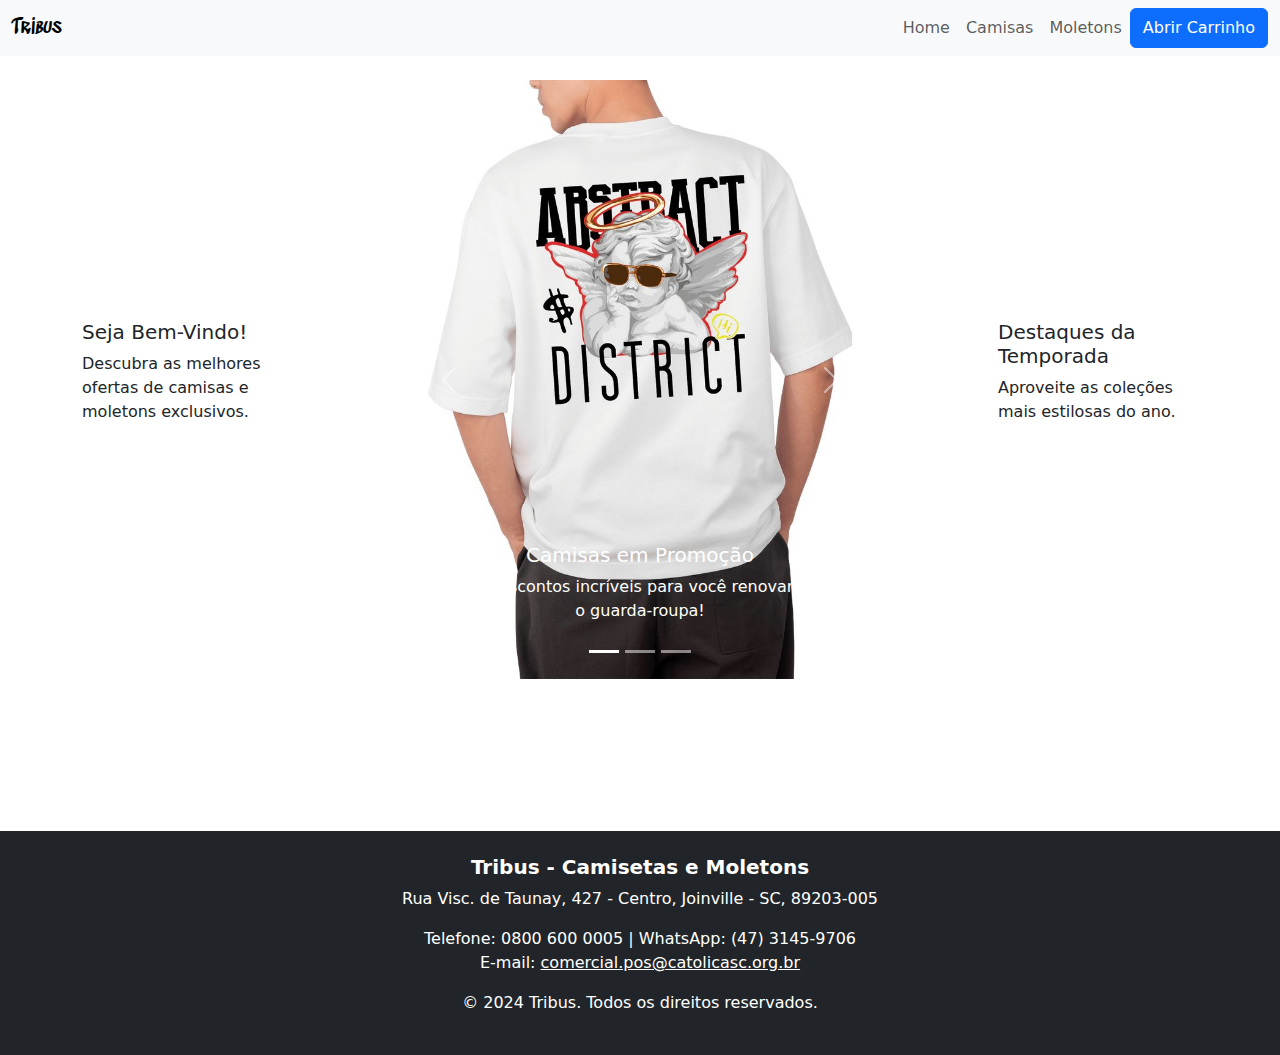
<file: src/index.html>
<!DOCTYPE html>
<html lang="en">

<head>
    <meta charset="UTF-8">
    <meta name="viewport" content="width=device-width, initial-scale=1.0">
    <link rel="stylesheet" type="text/css" href="../styles/style.css">
    <script src="https://cdn.jsdelivr.net/npm/bootstrap@5.3.3/dist/js/bootstrap.bundle.min.js"></script>
    <link href="https://cdn.jsdelivr.net/npm/bootstrap@5.3.3/dist/css/bootstrap.min.css" rel="stylesheet"
        integrity="sha384-QWTKZyjpPEjISv5WaRU9OFeRpok6YctnYmDr5pNlyT2bRjXh0JMhjY6hW+ALEwIH" crossorigin="anonymous">
    <script src="https://cdn.jsdelivr.net/npm/bootstrap@5.3.3/dist/js/bootstrap.bundle.min.js"
        integrity="sha384-YvpcrYf0tY3lHB60NNkmXc5s9fDVZLESaAA55NDzOxhy9GkcIdslK1eN7N6jIeHz"
        crossorigin="anonymous"></script>
    <link href="https://fonts.googleapis.com/css2?family=Sedgwick+Ave+Display&display=swap" rel="stylesheet">
    <title>Tela Inicial</title>
</head>

<body>

    <nav class="navbar navbar-expand-lg navbar-light bg-light">
        <div class="container-fluid">
            <a class="navbar-brand" href="../src/index.html">Tribus</a>
            <button class="navbar-toggler" type="button" data-bs-toggle="collapse" data-bs-target="#navbarNav"
                aria-controls="navbarNav" aria-expanded="false" aria-label="Toggle navigation">
                <span class="navbar-toggler-icon"></span>
            </button>
            <div class="collapse navbar-collapse" id="navbarNav">
                <ul class="navbar-nav ms-auto">
                    <li class="nav-item">
                        <a class="nav-link" href="../src/index.html">Home</a>
                    </li>
                    <li class="nav-item">
                        <a class="nav-link" href="../src/camisas.html">Camisas</a>
                    </li>
                    <li class="nav-item">
                        <a class="nav-link" href="../src/moletons.html">Moletons</a>
                    </li>
                    <button class="btn btn-primary" type="button" data-bs-toggle="offcanvas"
                        data-bs-target="#cartOffcanvas" aria-controls="cartOffcanvas">
                        Abrir Carrinho
                    </button>
                </ul>
            </div>
        </div>
    </nav>



    <!-- Carrinho Lateral -->
    <div class="offcanvas offcanvas-end" tabindex="-1" id="cartOffcanvas" aria-labelledby="cartOffcanvasLabel">
        <div class="offcanvas-header">
            <h5 class="offcanvas-title" id="cartOffcanvasLabel">Meu Carrinho</h5>
            <button type="button" class="btn-close" data-bs-dismiss="offcanvas" aria-label="Fechar"></button>
        </div>
        <div class="offcanvas-body">
            <p class="text-muted">Confira os itens adicionados ao carrinho:</p>

            <!-- Lista de Itens no Carrinho -->
            <ul class="list-group mb-3">
                <li class="list-group-item d-flex justify-content-between align-items-center">
                    Camisa Exclusiva
                    <span>R$ 99,90</span>
                </li>
                <li class="list-group-item d-flex justify-content-between align-items-center">
                    Moletom Tribus
                    <span>R$ 149,90</span>
                </li>
            </ul>

            <!-- Total -->
            <p><strong>Total:</strong> R$ 249,80</p>

            <!-- Botões de Ação -->
            <div class="d-flex gap-2">
                <button class="btn btn-success w-50">Finalizar Compra</button>
                <button class="btn btn-outline-danger w-50">Esvaziar Carrinho</button>
            </div>
        </div>
    </div>

    <div class="container mt-4">
        <div class="d-flex align-items-center justify-content-between">
            <!-- Texto à Esquerda -->
            <div class="text-left me-3" style="max-width: 200px;">
                <h5>Seja Bem-Vindo!</h5>
                <p>Descubra as melhores ofertas de camisas e moletons exclusivos.</p>
            </div>

            <!-- Carrossel -->
            <div class="d-flex justify-content-center">
                <div id="carouselExampleIndicators" class="carousel slide" data-bs-ride="carousel"
                    style="max-width: 450px;">
                    <div class="carousel-indicators">
                        <button type="button" data-bs-target="#carouselExampleIndicators" data-bs-slide-to="0"
                            class="active" aria-current="true" aria-label="Slide 1"></button>
                        <button type="button" data-bs-target="#carouselExampleIndicators" data-bs-slide-to="1"
                            aria-label="Slide 2"></button>
                        <button type="button" data-bs-target="#carouselExampleIndicators" data-bs-slide-to="2"
                            aria-label="Slide 3"></button>
                    </div>
                    <div class="carousel-inner">
                        <div class="carousel-item active">
                            <img src="../img/camisa_distrito.jpg" class="d-block w-100" alt="Promoção de Camisas">
                            <div class="carousel-caption d-none d-md-block">
                                <h5>Camisas em Promoção</h5>
                                <p>Descontos incríveis para você renovar o guarda-roupa!</p>
                            </div>
                        </div>
                        <div class="carousel-item">
                            <img src="../img/camisa_anjo.jpg" class="d-block w-100" alt="Novidades em Moletons">
                            <div class="carousel-caption d-none d-md-block">
                                <h5>Novidades Exclusivas</h5>
                                <p>Conheça os novos designs inspiradores da coleção Tribus.</p>
                            </div>
                        </div>
                        <div class="carousel-item">
                            <img src="../img/camisa_cachorro.jpg" class="d-block w-100"
                                alt="Camisas temáticas de animais">
                            <div class="carousel-caption d-none d-md-block">
                                <h5>Camisas Temáticas</h5>
                                <p>Para os apaixonados por pets e estilo único!</p>
                            </div>
                        </div>
                    </div>
                    <button class="carousel-control-prev" type="button" data-bs-target="#carouselExampleIndicators"
                        data-bs-slide="prev">
                        <span class="carousel-control-prev-icon" aria-hidden="true"></span>
                        <span class="visually-hidden">Anterior</span>
                    </button>
                    <button class="carousel-control-next" type="button" data-bs-target="#carouselExampleIndicators"
                        data-bs-slide="next">
                        <span class="carousel-control-next-icon" aria-hidden="true"></span>
                        <span class="visually-hidden">Próximo</span>
                    </button>
                </div>
            </div>

            <!-- Texto à Direita -->
            <div class="text-right ms-3" style="max-width: 200px;">
                <h5>Destaques da Temporada</h5>
                <p>Aproveite as coleções mais estilosas do ano.</p>
            </div>
        </div>
    </div>

    </div>
    <div class="container mt-4 cards-container">
        <div class="row row-cols-1 row-cols-sm-2 row-cols-md-4 g-4">
        </div>
    </div>


    <footer class="bg-dark text-white text-center py-4">
        <div class="container">
            <h5 class="fw-bold">Tribus - Camisetas e Moletons</h5>
            <p>Rua Visc. de Taunay, 427 - Centro, Joinville - SC, 89203-005</p>
            <p>
                Telefone: 0800 600 0005 | WhatsApp: (47) 3145-9706<br>
                E-mail: <a href="mailto:comercial.pos@catolicasc.org.br"
                    class="text-white text-decoration-underline">comercial.pos@catolicasc.org.br</a>
            </p>
            <p class="mt-3">&copy; 2024 Tribus. Todos os direitos reservados.</p>
        </div>
    </footer>

</body>

</html>
</file>
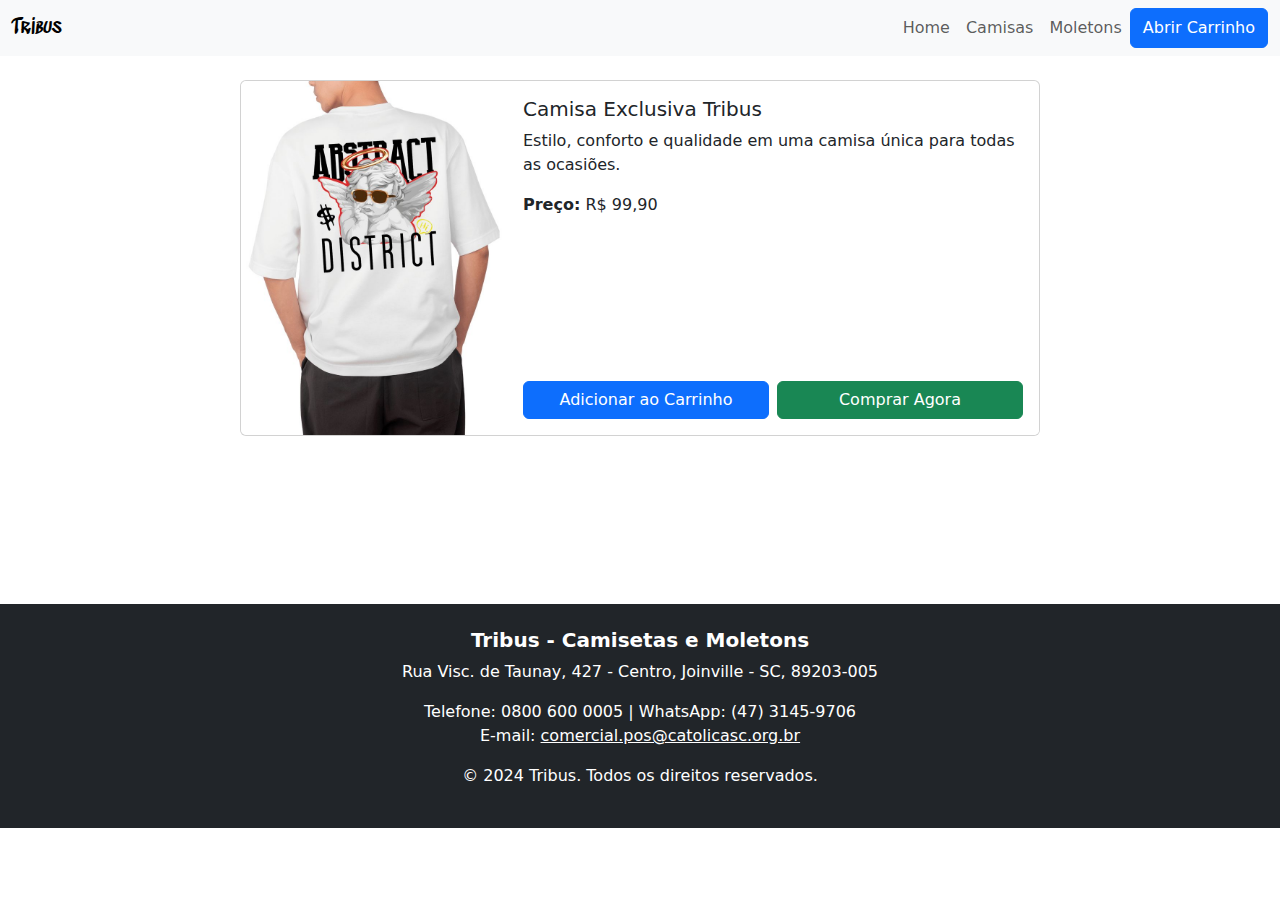
<file: src/camisa.html>
<!DOCTYPE html>
<html lang="en">

<head>
    <meta charset="UTF-8">
    <meta name="viewport" content="width=device-width, initial-scale=1.0">
    <link rel="stylesheet" type="text/css" href="../styles/style.css">
    <script src="https://cdn.jsdelivr.net/npm/bootstrap@5.3.3/dist/js/bootstrap.bundle.min.js"></script>
    <link href="https://cdn.jsdelivr.net/npm/bootstrap@5.3.3/dist/css/bootstrap.min.css" rel="stylesheet"
        integrity="sha384-QWTKZyjpPEjISv5WaRU9OFeRpok6YctnYmDr5pNlyT2bRjXh0JMhjY6hW+ALEwIH" crossorigin="anonymous">
    <script src="https://cdn.jsdelivr.net/npm/bootstrap@5.3.3/dist/js/bootstrap.bundle.min.js"
        integrity="sha384-YvpcrYf0tY3lHB60NNkmXc5s9fDVZLESaAA55NDzOxhy9GkcIdslK1eN7N6jIeHz"
        crossorigin="anonymous"></script>
    <link href="https://fonts.googleapis.com/css2?family=Sedgwick+Ave+Display&display=swap" rel="stylesheet">
    <title>Tela de Camisa</title>
</head>

<body>

    <nav class="navbar navbar-expand-lg navbar-light bg-light">
        <div class="container-fluid">
            <a class="navbar-brand" href="./index.html">Tribus</a>
            <button class="navbar-toggler" type="button" data-bs-toggle="collapse" data-bs-target="#navbarNav"
                aria-controls="navbarNav" aria-expanded="false" aria-label="Toggle navigation">
                <span class="navbar-toggler-icon"></span>
            </button>
            <div class="collapse navbar-collapse" id="navbarNav">
                <ul class="navbar-nav ms-auto">
                    <li class="nav-item">
                        <a class="nav-link" href="../src/index.html">Home</a>
                    </li>
                    <li class="nav-item">
                        <a class="nav-link" href="../src/camisas.html">Camisas</a>
                    </li>
                    <li class="nav-item">
                        <a class="nav-link" href="../src/moletons.html">Moletons</a>
                    </li>
                    <button class="btn btn-primary" type="button" data-bs-toggle="offcanvas"
                        data-bs-target="#cartOffcanvas" aria-controls="cartOffcanvas">
                        Abrir Carrinho
                    </button>
                </ul>
            </div>
        </div>
    </nav>

    <!-- Carrinho Lateral -->
    <div class="offcanvas offcanvas-end" tabindex="-1" id="cartOffcanvas" aria-labelledby="cartOffcanvasLabel">
        <div class="offcanvas-header">
            <h5 class="offcanvas-title" id="cartOffcanvasLabel">Meu Carrinho</h5>
            <button type="button" class="btn-close" data-bs-dismiss="offcanvas" aria-label="Fechar"></button>
        </div>
        <div class="offcanvas-body">
            <p class="text-muted">Confira os itens adicionados ao carrinho:</p>

            <!-- Lista de Itens no Carrinho -->
            <ul class="list-group mb-3">
                <li class="list-group-item d-flex justify-content-between align-items-center">
                    Camisa Exclusiva
                    <span>R$ 99,90</span>
                </li>
                <li class="list-group-item d-flex justify-content-between align-items-center">
                    Moletom Tribus
                    <span>R$ 149,90</span>
                </li>
            </ul>

            <!-- Total -->
            <p><strong>Total:</strong> R$ 249,80</p>

            <!-- Botões de Ação -->
            <div class="d-flex gap-2">
                <button class="btn btn-success w-50">Finalizar Compra</button>
                <button class="btn btn-outline-danger w-50">Esvaziar Carrinho</button>
            </div>
        </div>
    </div>

    <!-- Cartão do produto -->
    <div class="container mt-4 d-flex justify-content-center">
        <div class="card mb-3" style="max-width: 800px;">
            <div class="row g-0">
                <!-- Imagem do Produto -->
                <div class="col-md-4">
                    <img src="../img/camisa_distrito.jpg" class="img-fluid rounded-start" alt="Camisa Exclusiva">
                </div>
                <!-- Descrição e Botões -->
                <div class="col-md-8 d-flex flex-column justify-content-between">
                    <div class="card-body">
                        <h5 class="card-title">Camisa Exclusiva Tribus</h5>
                        <p class="card-text">Estilo, conforto e qualidade em uma camisa única para todas as ocasiões.
                        </p>
                        <p class="card-text"><strong>Preço:</strong> R$ 99,90</p>
                    </div>
                    <div class="card-footer bg-white border-0 d-flex gap-2 p-3">
                        <button class="btn btn-primary w-50">Adicionar ao Carrinho</button>
                        <button class="btn btn-success w-50">Comprar Agora</button>
                    </div>
                </div>
            </div>
        </div>
    </div>

    <div class="container mt-4 cards-container">
        <div class="row row-cols-1 row-cols-sm-2 row-cols-md-4 g-4">
        </div>
    </div>

    <footer class="bg-dark text-white text-center py-4">
        <div class="container">
            <h5 class="fw-bold">Tribus - Camisetas e Moletons</h5>
            <p>Rua Visc. de Taunay, 427 - Centro, Joinville - SC, 89203-005</p>
            <p>
                Telefone: 0800 600 0005 | WhatsApp: (47) 3145-9706<br>
                E-mail: <a href="mailto:comercial.pos@catolicasc.org.br"
                    class="text-white text-decoration-underline">comercial.pos@catolicasc.org.br</a>
            </p>
            <p class="mt-3">&copy; 2024 Tribus. Todos os direitos reservados.</p>
        </div>
    </footer>

</body>

</html>
</file>
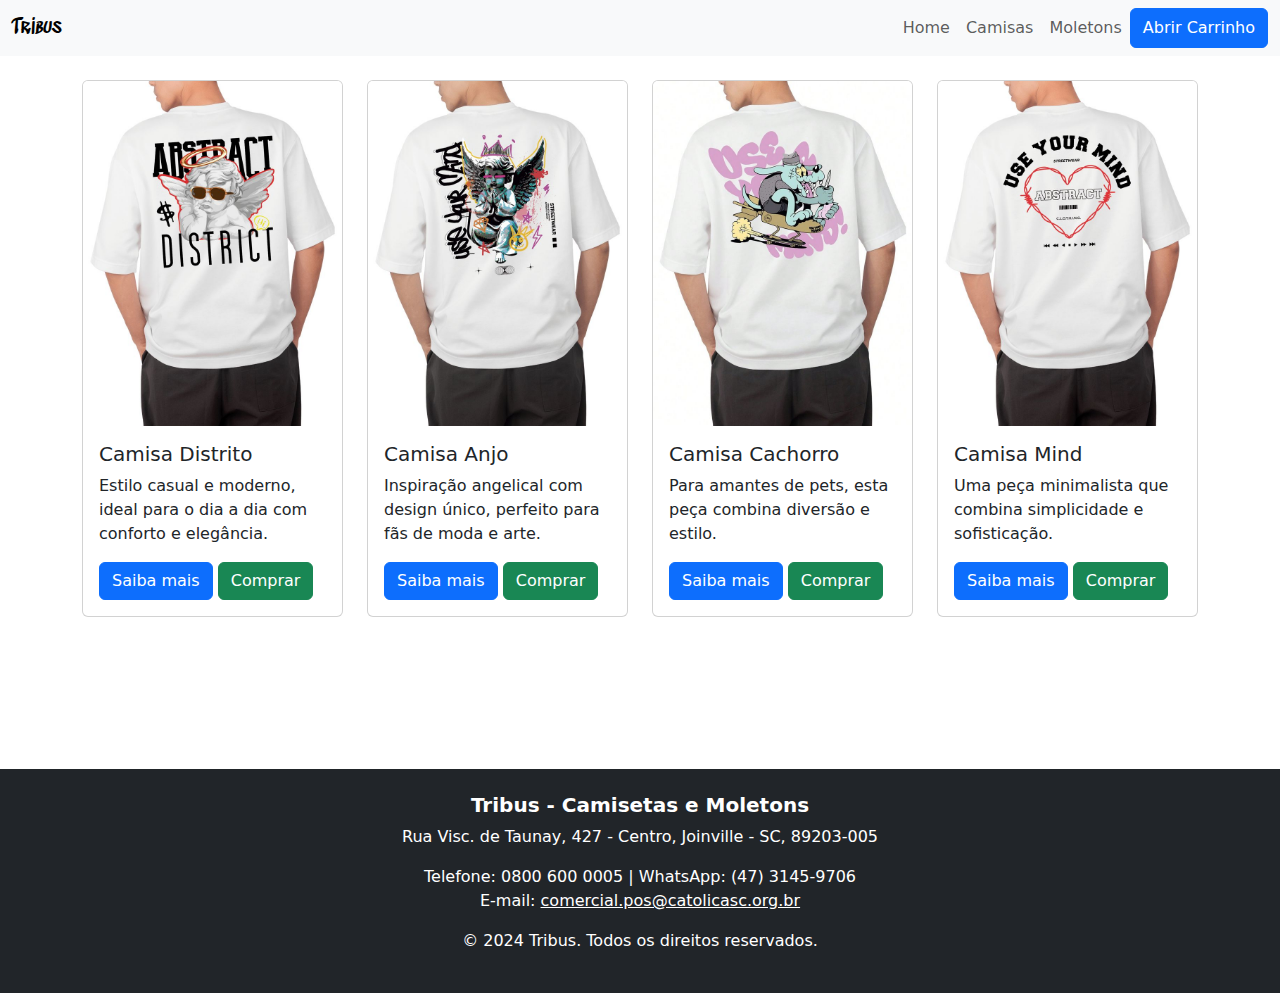
<file: src/camisas.html>
<!DOCTYPE html>
<html lang="en">

<head>
    <meta charset="UTF-8">
    <meta name="viewport" content="width=device-width, initial-scale=1.0">
    <link rel="stylesheet" type="text/css" href="../styles/style.css">
    <script src="https://cdn.jsdelivr.net/npm/bootstrap@5.3.3/dist/js/bootstrap.bundle.min.js"></script>
    <link href="https://cdn.jsdelivr.net/npm/bootstrap@5.3.3/dist/css/bootstrap.min.css" rel="stylesheet"
        integrity="sha384-QWTKZyjpPEjISv5WaRU9OFeRpok6YctnYmDr5pNlyT2bRjXh0JMhjY6hW+ALEwIH" crossorigin="anonymous">
    <script src="https://cdn.jsdelivr.net/npm/bootstrap@5.3.3/dist/js/bootstrap.bundle.min.js"
        integrity="sha384-YvpcrYf0tY3lHB60NNkmXc5s9fDVZLESaAA55NDzOxhy9GkcIdslK1eN7N6jIeHz"
        crossorigin="anonymous"></script>
    <link href="https://fonts.googleapis.com/css2?family=Sedgwick+Ave+Display&display=swap" rel="stylesheet">
    <title>Tela Inicial Camisas</title>
</head>

<body>

    <nav class="navbar navbar-expand-lg navbar-light bg-light">
        <div class="container-fluid">
            <a class="navbar-brand" href="../src/index.html">Tribus</a>
            <button class="navbar-toggler" type="button" data-bs-toggle="collapse" data-bs-target="#navbarNav"
                aria-controls="navbarNav" aria-expanded="false" aria-label="Toggle navigation">
                <span class="navbar-toggler-icon"></span>
            </button>
            <div class="collapse navbar-collapse" id="navbarNav">
                <ul class="navbar-nav ms-auto">
                    <li class="nav-item">
                        <a class="nav-link" href="../src/index.html">Home</a>
                    </li>
                    <li class="nav-item">
                        <a class="nav-link" href="../src/camisas.html">Camisas</a>
                    </li>
                    <li class="nav-item">
                        <a class="nav-link" href="../src/moletons.html">Moletons</a>
                    </li>
                    <button class="btn btn-primary" type="button" data-bs-toggle="offcanvas"
                        data-bs-target="#cartOffcanvas" aria-controls="cartOffcanvas">
                        Abrir Carrinho
                    </button>
                </ul>
            </div>
        </div>
    </nav>

    <!-- Carrinho Lateral -->
    <div class="offcanvas offcanvas-end" tabindex="-1" id="cartOffcanvas" aria-labelledby="cartOffcanvasLabel">
        <div class="offcanvas-header">
            <h5 class="offcanvas-title" id="cartOffcanvasLabel">Meu Carrinho</h5>
            <button type="button" class="btn-close" data-bs-dismiss="offcanvas" aria-label="Fechar"></button>
        </div>
        <div class="offcanvas-body">
            <p class="text-muted">Confira os itens adicionados ao carrinho:</p>

            <!-- Lista de Itens no Carrinho -->
            <ul class="list-group mb-3">
                <li class="list-group-item d-flex justify-content-between align-items-center">
                    Camisa Exclusiva
                    <span>R$ 99,90</span>
                </li>
                <li class="list-group-item d-flex justify-content-between align-items-center">
                    Moletom Tribus
                    <span>R$ 149,90</span>
                </li>
            </ul>

            <!-- Total -->
            <p><strong>Total:</strong> R$ 249,80</p>

            <!-- Botões de Ação -->
            <div class="d-flex gap-2">
                <button class="btn btn-success w-50">Finalizar Compra</button>
                <button class="btn btn-outline-danger w-50">Esvaziar Carrinho</button>
            </div>
        </div>
    </div>

    <!-- Cartões de produtos -->
    <div class="container mt-4">
        <div class="row row-cols-1 row-cols-md-4 g-4">
            <div class="col">
                <div class="card">
                    <img src="../img/camisa_distrito.jpg" class="card-img-top" alt="Camisa Distrito">
                    <div class="card-body">
                        <h5 class="card-title">Camisa Distrito</h5>
                        <p class="card-text">Estilo casual e moderno, ideal para o dia a dia com conforto e elegância.
                        </p>
                        <a href="../src/camisa.html" class="btn btn-primary">Saiba mais</a>
                        <a href="#" class="btn btn-success">Comprar</a>
                    </div>
                </div>
            </div>
            <div class="col">
                <div class="card">
                    <img src="../img/camisa_anjo.jpg" class="card-img-top" alt="Camisa Anjo">
                    <div class="card-body">
                        <h5 class="card-title">Camisa Anjo</h5>
                        <p class="card-text">Inspiração angelical com design único, perfeito para fãs de moda e arte.
                        </p>
                        <a href="#" class="btn btn-primary">Saiba mais</a>
                        <a href="#" class="btn btn-success">Comprar</a>
                    </div>
                </div>
            </div>
            <div class="col">
                <div class="card">
                    <img src="../img/camisa_cachorro.jpg" class="card-img-top" alt="Camisa Cachorro">
                    <div class="card-body">
                        <h5 class="card-title">Camisa Cachorro</h5>
                        <p class="card-text">Para amantes de pets, esta peça combina diversão e estilo.</p>
                        <a href="#" class="btn btn-primary">Saiba mais</a>
                        <a href="#" class="btn btn-success">Comprar</a>
                    </div>
                </div>
            </div>
            <div class="col">
                <div class="card">
                    <img src="../img/camisa_mind.jpg" class="card-img-top" alt="Camisa Mind">
                    <div class="card-body">
                        <h5 class="card-title">Camisa Mind</h5>
                        <p class="card-text">Uma peça minimalista que combina simplicidade e sofisticação.</p>
                        <a href="#" class="btn btn-primary">Saiba mais</a>
                        <a href="#" class="btn btn-success">Comprar</a>
                    </div>
                </div>
            </div>
        </div>
    </div>

    <div class="container mt-4 cards-container">
        <div class="row row-cols-1 row-cols-sm-2 row-cols-md-4 g-4">
        </div>
    </div>

    <footer class="bg-dark text-white text-center py-4">
        <div class="container">
            <h5 class="fw-bold">Tribus - Camisetas e Moletons</h5>
            <p>Rua Visc. de Taunay, 427 - Centro, Joinville - SC, 89203-005</p>
            <p>
                Telefone: 0800 600 0005 | WhatsApp: (47) 3145-9706<br>
                E-mail: <a href="mailto:comercial.pos@catolicasc.org.br"
                    class="text-white text-decoration-underline">comercial.pos@catolicasc.org.br</a>
            </p>
            <p class="mt-3">&copy; 2024 Tribus. Todos os direitos reservados.</p>
        </div>
    </footer>

</body>

</html>
</file>
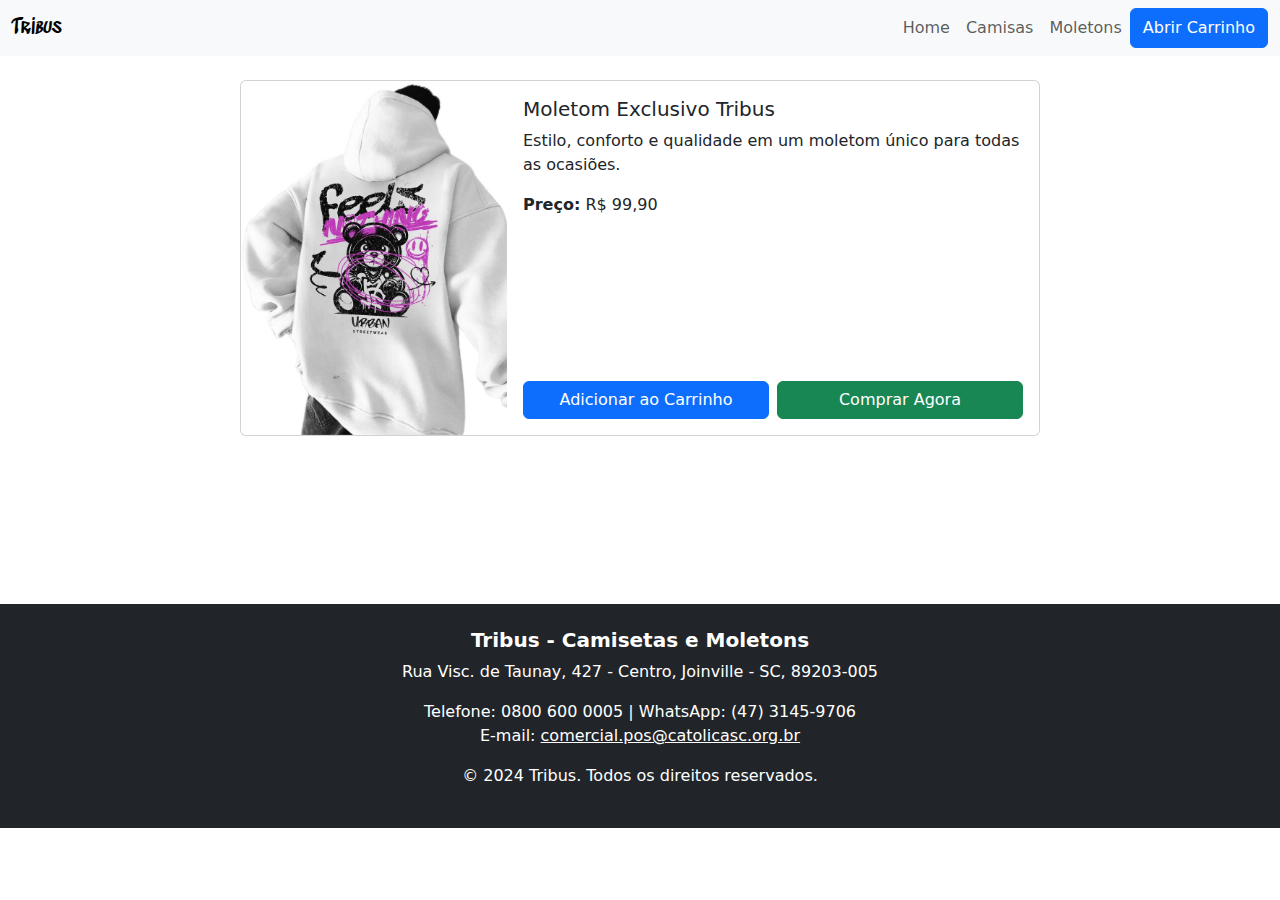
<file: src/moletom.html>
<!DOCTYPE html>
<html lang="en">

<head>
    <meta charset="UTF-8">
    <meta name="viewport" content="width=device-width, initial-scale=1.0">
    <link rel="stylesheet" type="text/css" href="../styles/style.css">
    <script src="https://cdn.jsdelivr.net/npm/bootstrap@5.3.3/dist/js/bootstrap.bundle.min.js"></script>
    <link href="https://cdn.jsdelivr.net/npm/bootstrap@5.3.3/dist/css/bootstrap.min.css" rel="stylesheet"
        integrity="sha384-QWTKZyjpPEjISv5WaRU9OFeRpok6YctnYmDr5pNlyT2bRjXh0JMhjY6hW+ALEwIH" crossorigin="anonymous">
    <script src="https://cdn.jsdelivr.net/npm/bootstrap@5.3.3/dist/js/bootstrap.bundle.min.js"
        integrity="sha384-YvpcrYf0tY3lHB60NNkmXc5s9fDVZLESaAA55NDzOxhy9GkcIdslK1eN7N6jIeHz"
        crossorigin="anonymous"></script>
    <link href="https://fonts.googleapis.com/css2?family=Sedgwick+Ave+Display&display=swap" rel="stylesheet">
    <title>Tela de Moletom</title>
</head>

<body>

    <nav class="navbar navbar-expand-lg navbar-light bg-light">
        <div class="container-fluid">
            <a class="navbar-brand" href="../src/index.html">Tribus</a>
            <button class="navbar-toggler" type="button" data-bs-toggle="collapse" data-bs-target="#navbarNav"
                aria-controls="navbarNav" aria-expanded="false" aria-label="Toggle navigation">
                <span class="navbar-toggler-icon"></span>
            </button>
            <div class="collapse navbar-collapse" id="navbarNav">
                <ul class="navbar-nav ms-auto">
                    <li class="nav-item">
                        <a class="nav-link" href="../src/index.html">Home</a>
                    </li>
                    <li class="nav-item">
                        <a class="nav-link" href="../src/camisas.html">Camisas</a>
                    </li>
                    <li class="nav-item">
                        <a class="nav-link" href="../src/moletons.html">Moletons</a>
                    </li>
                    <button class="btn btn-primary" type="button" data-bs-toggle="offcanvas"
                        data-bs-target="#cartOffcanvas" aria-controls="cartOffcanvas">
                        Abrir Carrinho
                    </button>
                </ul>
            </div>
        </div>
    </nav>

    <!-- Carrinho Lateral -->
    <div class="offcanvas offcanvas-end" tabindex="-1" id="cartOffcanvas" aria-labelledby="cartOffcanvasLabel">
        <div class="offcanvas-header">
            <h5 class="offcanvas-title" id="cartOffcanvasLabel">Meu Carrinho</h5>
            <button type="button" class="btn-close" data-bs-dismiss="offcanvas" aria-label="Fechar"></button>
        </div>
        <div class="offcanvas-body">
            <p class="text-muted">Confira os itens adicionados ao carrinho:</p>

            <!-- Lista de Itens no Carrinho -->
            <ul class="list-group mb-3">
                <li class="list-group-item d-flex justify-content-between align-items-center">
                    Camisa Exclusiva
                    <span>R$ 99,90</span>
                </li>
                <li class="list-group-item d-flex justify-content-between align-items-center">
                    Moletom Tribus
                    <span>R$ 149,90</span>
                </li>
            </ul>

            <!-- Total -->
            <p><strong>Total:</strong> R$ 249,80</p>

            <!-- Botões de Ação -->
            <div class="d-flex gap-2">
                <button class="btn btn-success w-50">Finalizar Compra</button>
                <button class="btn btn-outline-danger w-50">Esvaziar Carrinho</button>
            </div>
        </div>
    </div>

    <!-- Cartão do produto -->
    <div class="container mt-4 d-flex justify-content-center">
        <div class="card mb-3" style="max-width: 800px;">
            <div class="row g-0">
                <!-- Imagem do Produto -->
                <div class="col-md-4">
                    <img src="../img/moletom_urban.jpg" class="img-fluid rounded-start" alt="Camisa Exclusiva">
                </div>
                <!-- Descrição e Botões -->
                <div class="col-md-8 d-flex flex-column justify-content-between">
                    <div class="card-body">
                        <h5 class="card-title">Moletom Exclusivo Tribus</h5>
                        <p class="card-text">Estilo, conforto e qualidade em um moletom único para todas as ocasiões.
                        </p>
                        <p class="card-text"><strong>Preço:</strong> R$ 99,90</p>
                    </div>
                    <div class="card-footer bg-white border-0 d-flex gap-2 p-3">
                        <button class="btn btn-primary w-50">Adicionar ao Carrinho</button>
                        <button class="btn btn-success w-50">Comprar Agora</button>
                    </div>
                </div>
            </div>
        </div>
    </div>

    <div class="container mt-4 cards-container">
        <div class="row row-cols-1 row-cols-sm-2 row-cols-md-4 g-4">
        </div>
    </div>

    <footer class="bg-dark text-white text-center py-4">
        <div class="container">
            <h5 class="fw-bold">Tribus - Camisetas e Moletons</h5>
            <p>Rua Visc. de Taunay, 427 - Centro, Joinville - SC, 89203-005</p>
            <p>
                Telefone: 0800 600 0005 | WhatsApp: (47) 3145-9706<br>
                E-mail: <a href="mailto:comercial.pos@catolicasc.org.br"
                    class="text-white text-decoration-underline">comercial.pos@catolicasc.org.br</a>
            </p>
            <p class="mt-3">&copy; 2024 Tribus. Todos os direitos reservados.</p>
        </div>
    </footer>

</body>

</html>
</file>
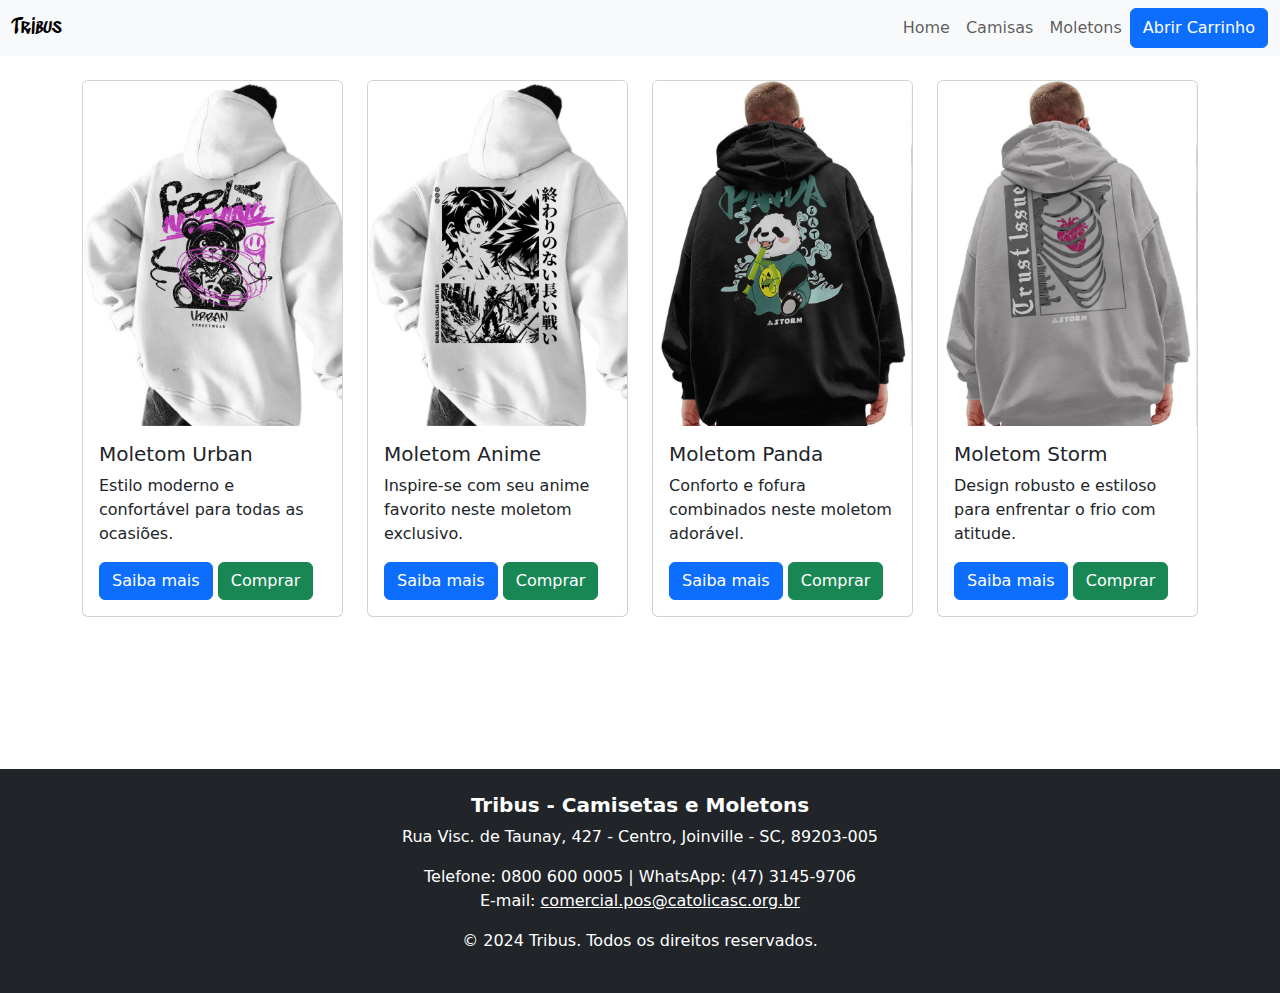
<file: src/moletons.html>
<!DOCTYPE html>
<html lang="en">

<head>
    <meta charset="UTF-8">
    <meta name="viewport" content="width=device-width, initial-scale=1.0">
    <link rel="stylesheet" type="text/css" href="../styles/style.css">
    <script src="https://cdn.jsdelivr.net/npm/bootstrap@5.3.3/dist/js/bootstrap.bundle.min.js"></script>
    <link href="https://cdn.jsdelivr.net/npm/bootstrap@5.3.3/dist/css/bootstrap.min.css" rel="stylesheet"
        integrity="sha384-QWTKZyjpPEjISv5WaRU9OFeRpok6YctnYmDr5pNlyT2bRjXh0JMhjY6hW+ALEwIH" crossorigin="anonymous">
    <script src="https://cdn.jsdelivr.net/npm/bootstrap@5.3.3/dist/js/bootstrap.bundle.min.js"
        integrity="sha384-YvpcrYf0tY3lHB60NNkmXc5s9fDVZLESaAA55NDzOxhy9GkcIdslK1eN7N6jIeHz"
        crossorigin="anonymous"></script>
    <link href="https://fonts.googleapis.com/css2?family=Sedgwick+Ave+Display&display=swap" rel="stylesheet">
    <title>Tela Inicial Moletons</title>
</head>

<body>

    <nav class="navbar navbar-expand-lg navbar-light bg-light">
        <div class="container-fluid">
            <a class="navbar-brand" href="../src/index.html">Tribus</a>
            <button class="navbar-toggler" type="button" data-bs-toggle="collapse" data-bs-target="#navbarNav"
                aria-controls="navbarNav" aria-expanded="false" aria-label="Toggle navigation">
                <span class="navbar-toggler-icon"></span>
            </button>
            <div class="collapse navbar-collapse" id="navbarNav">
                <ul class="navbar-nav ms-auto">
                    <li class="nav-item">
                        <a class="nav-link" href="../src/index.html">Home</a>
                    </li>
                    <li class="nav-item">
                        <a class="nav-link" href="../src/camisas.html">Camisas</a>
                    </li>
                    <li class="nav-item">
                        <a class="nav-link" href="../src/moletons.html">Moletons</a>
                    </li>
                    <button class="btn btn-primary" type="button" data-bs-toggle="offcanvas"
                        data-bs-target="#cartOffcanvas" aria-controls="cartOffcanvas">
                        Abrir Carrinho
                    </button>
                </ul>
            </div>
        </div>
    </nav>

    <!-- Carrinho Lateral -->
    <div class="offcanvas offcanvas-end" tabindex="-1" id="cartOffcanvas" aria-labelledby="cartOffcanvasLabel">
        <div class="offcanvas-header">
            <h5 class="offcanvas-title" id="cartOffcanvasLabel">Meu Carrinho</h5>
            <button type="button" class="btn-close" data-bs-dismiss="offcanvas" aria-label="Fechar"></button>
        </div>
        <div class="offcanvas-body">
            <p class="text-muted">Confira os itens adicionados ao carrinho:</p>

            <!-- Lista de Itens no Carrinho -->
            <ul class="list-group mb-3">
                <li class="list-group-item d-flex justify-content-between align-items-center">
                    Camisa Exclusiva
                    <span>R$ 99,90</span>
                </li>
                <li class="list-group-item d-flex justify-content-between align-items-center">
                    Moletom Tribus
                    <span>R$ 149,90</span>
                </li>
            </ul>

            <!-- Total -->
            <p><strong>Total:</strong> R$ 249,80</p>

            <!-- Botões de Ação -->
            <div class="d-flex gap-2">
                <button class="btn btn-success w-50">Finalizar Compra</button>
                <button class="btn btn-outline-danger w-50">Esvaziar Carrinho</button>
            </div>
        </div>
    </div>

    <!-- Cartões de produtos -->
    <div class="container mt-4">
        <div class="row row-cols-1 row-cols-md-4 g-4">
            <div class="col">
                <div class="card">
                    <img src="../img/moletom_urban.jpg" class="card-img-top" alt="Moletom Urban">
                    <div class="card-body">
                        <h5 class="card-title">Moletom Urban</h5>
                        <p class="card-text">Estilo moderno e confortável para todas as ocasiões.</p>
                        <a href="../src/moletom.html" class="btn btn-primary">Saiba mais</a>
                        <a href="#" class="btn btn-success">Comprar</a>
                    </div>
                </div>
            </div>
            <div class="col">
                <div class="card">
                    <img src="../img/moletom_anime.jpg" class="card-img-top" alt="Moletom Anime">
                    <div class="card-body">
                        <h5 class="card-title">Moletom Anime</h5>
                        <p class="card-text">Inspire-se com seu anime favorito neste moletom exclusivo.</p>
                        <a href="#" class="btn btn-primary">Saiba mais</a>
                        <a href="#" class="btn btn-success">Comprar</a>
                    </div>
                </div>
            </div>
            <div class="col">
                <div class="card">
                    <img src="../img/moletom_panda.jpg" class="card-img-top" alt="Moletom Panda">
                    <div class="card-body">
                        <h5 class="card-title">Moletom Panda</h5>
                        <p class="card-text">Conforto e fofura combinados neste moletom adorável.</p>
                        <a href="#" class="btn btn-primary">Saiba mais</a>
                        <a href="#" class="btn btn-success">Comprar</a>
                    </div>
                </div>
            </div>
            <div class="col">
                <div class="card">
                    <img src="../img/moletom_storm.jpg" class="card-img-top" alt="Moletom Storm">
                    <div class="card-body">
                        <h5 class="card-title">Moletom Storm</h5>
                        <p class="card-text">Design robusto e estiloso para enfrentar o frio com atitude.</p>
                        <a href="#" class="btn btn-primary">Saiba mais</a>
                        <a href="#" class="btn btn-success">Comprar</a>
                    </div>
                </div>
            </div>
        </div>
    </div>

    <div class="container mt-4 cards-container">
        <div class="row row-cols-1 row-cols-sm-2 row-cols-md-4 g-4">
        </div>
    </div>

    <footer class="bg-dark text-white text-center py-4">
        <div class="container">
            <h5 class="fw-bold">Tribus - Camisetas e Moletons</h5>
            <p>Rua Visc. de Taunay, 427 - Centro, Joinville - SC, 89203-005</p>
            <p>
                Telefone: 0800 600 0005 | WhatsApp: (47) 3145-9706<br>
                E-mail: <a href="mailto:comercial.pos@catolicasc.org.br"
                    class="text-white text-decoration-underline">comercial.pos@catolicasc.org.br</a>
            </p>
            <p class="mt-3">&copy; 2024 Tribus. Todos os direitos reservados.</p>
        </div>
    </footer>

</body>

</html>
</file>
<file: styles/style.css>
.logo {
    padding: 10px;
    text-align: center;
    font-size: 50px;
    font-family: 'Sedgwick Ave Display', cursive;
}

.cards {

    display: flex;
    /* Ativa o flexbox */
    justify-content: space-between;
    /* Espaça os itens igualmente */
    align-items: center;
    /* Alinha os itens verticalmente ao centro */
    height: 100vh;
    /* Faz a div ocupar toda a altura da tela */
    padding: 0 20px;
    /* Espaço nas laterais da div */
}

.navbar-brand {
    font-family: 'Sedgwick Ave Display', cursive;
    font-size: 2rem;
    /* Ajusta o tamanho da fonte */
}

footer {
    background-color: #343a40;
    color: #f8f9fa;
    padding: 2rem 0;
}

footer a {
    color: #ffc107;
    text-decoration: none;
}

footer a:hover {
    text-decoration: underline;
    color: #fff;
}

.cards-container {
    padding-bottom: 8rem;
}

body {
    display: flex;
    flex-direction: column;
    min-height: 100vh;
}

/* Permitindo que o conteúdo principal cresça */
.content {
    flex-grow: 1;
}

/* Ajustando o footer */
footer {
    background-color: #343a40;
    color: white;
}
</file>
